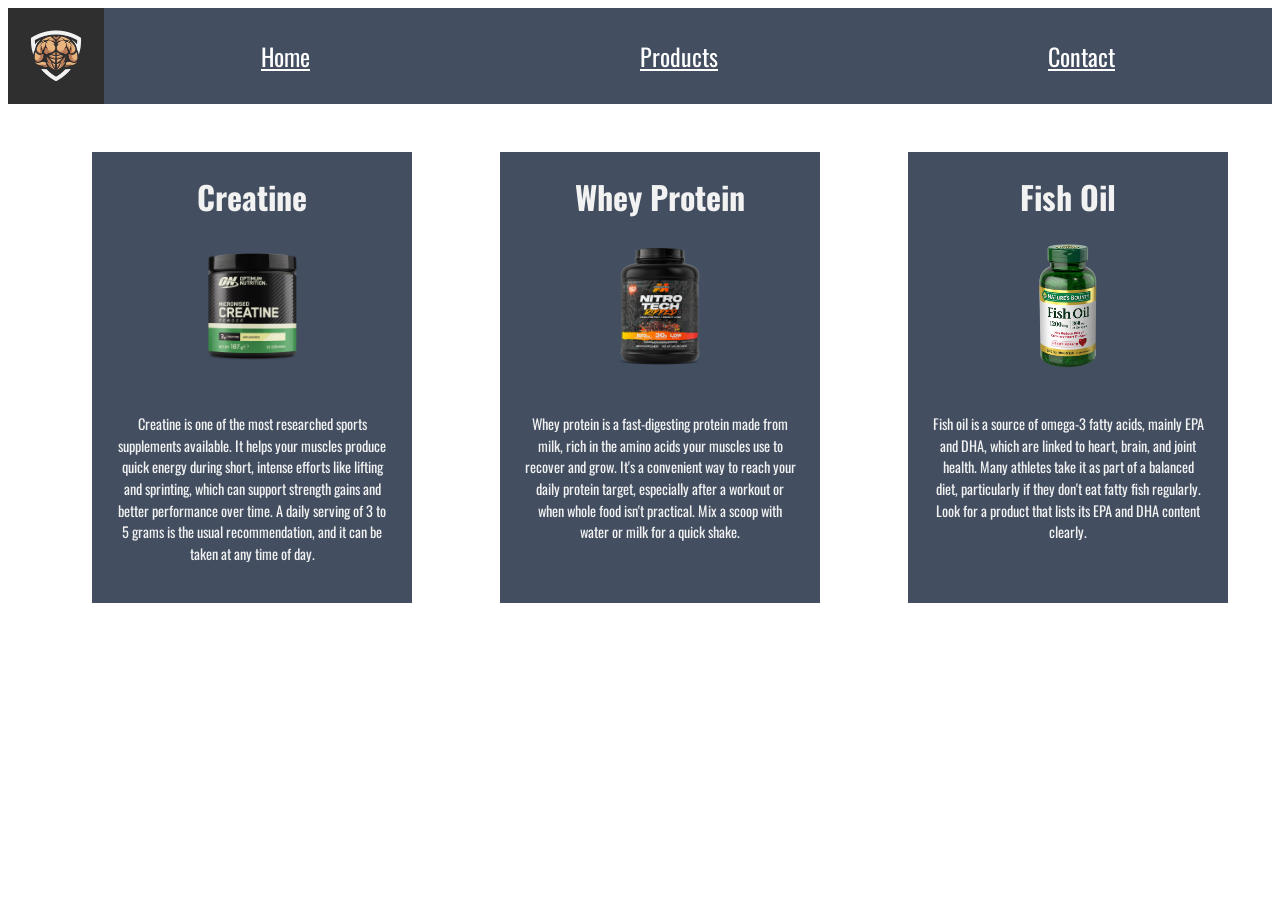
<file: html-css/products.html>
<!DOCTYPE html>
<html lang="en">
  <head>
    <meta charset="UTF-8">
    <title>Muscle Shop Products</title>
    <link rel="preconnect" href="https://fonts.googleapis.com">
    <link rel="preconnect" href="https://fonts.gstatic.com" crossorigin>
    <link href="https://fonts.googleapis.com/css2?family=Oswald:wght@200..700&display=swap" rel="stylesheet">
    <link rel="stylesheet" href="css/style.css">
  </head>
  <body>
    <div>
        <header>
            <img id="logo" src="img/logo.webp" alt="Not Available!">
            <nav>
                <ul class="pages">
                    <li><a href="index.html">Home</a></li>
                    <li><a href="products.html">Products</a></li>
                    <li><a href="contact.html">Contact</a></li>
                </ul>
            </nav>
        </header>
        <main class="productshow">
            <ul class="products">
                <li class="product">
                    <h1>Creatine</h1>
                    <img src="img/creatine.webp" alt="Unavailable!">
                    <p class="productinfo">Creatine is one of the most researched sports supplements available. It helps your muscles produce quick energy during short, intense efforts like lifting and sprinting, which can support strength gains and better performance over time. A daily serving of 3 to 5 grams is the usual recommendation, and it can be taken at any time of day.</p>
                </li>

                <li class="product">
                    <h1 id="whey">Whey Protein</h1>
                    <img src="img/whey.webp" alt="Unavailable!">
                    <p class="productinfo">Whey protein is a fast-digesting protein made from milk, rich in the amino acids your muscles use to recover and grow. It's a convenient way to reach your daily protein target, especially after a workout or when whole food isn't practical. Mix a scoop with water or milk for a quick shake.</p>
                </li>
                <li class="product">
                    <h1>Fish Oil</h1>
                    <img id="fish" src="img/fish.webp" alt="Unavailable!">
                    <p class="productinfo">Fish oil is a source of omega-3 fatty acids, mainly EPA and DHA, which are linked to heart, brain, and joint health. Many athletes take it as part of a balanced diet, particularly if they don't eat fatty fish regularly. Look for a product that lists its EPA and DHA content clearly.</p>
                </li>
            </ul>
        </main>
    </div>
  </body>
</html>
</file>
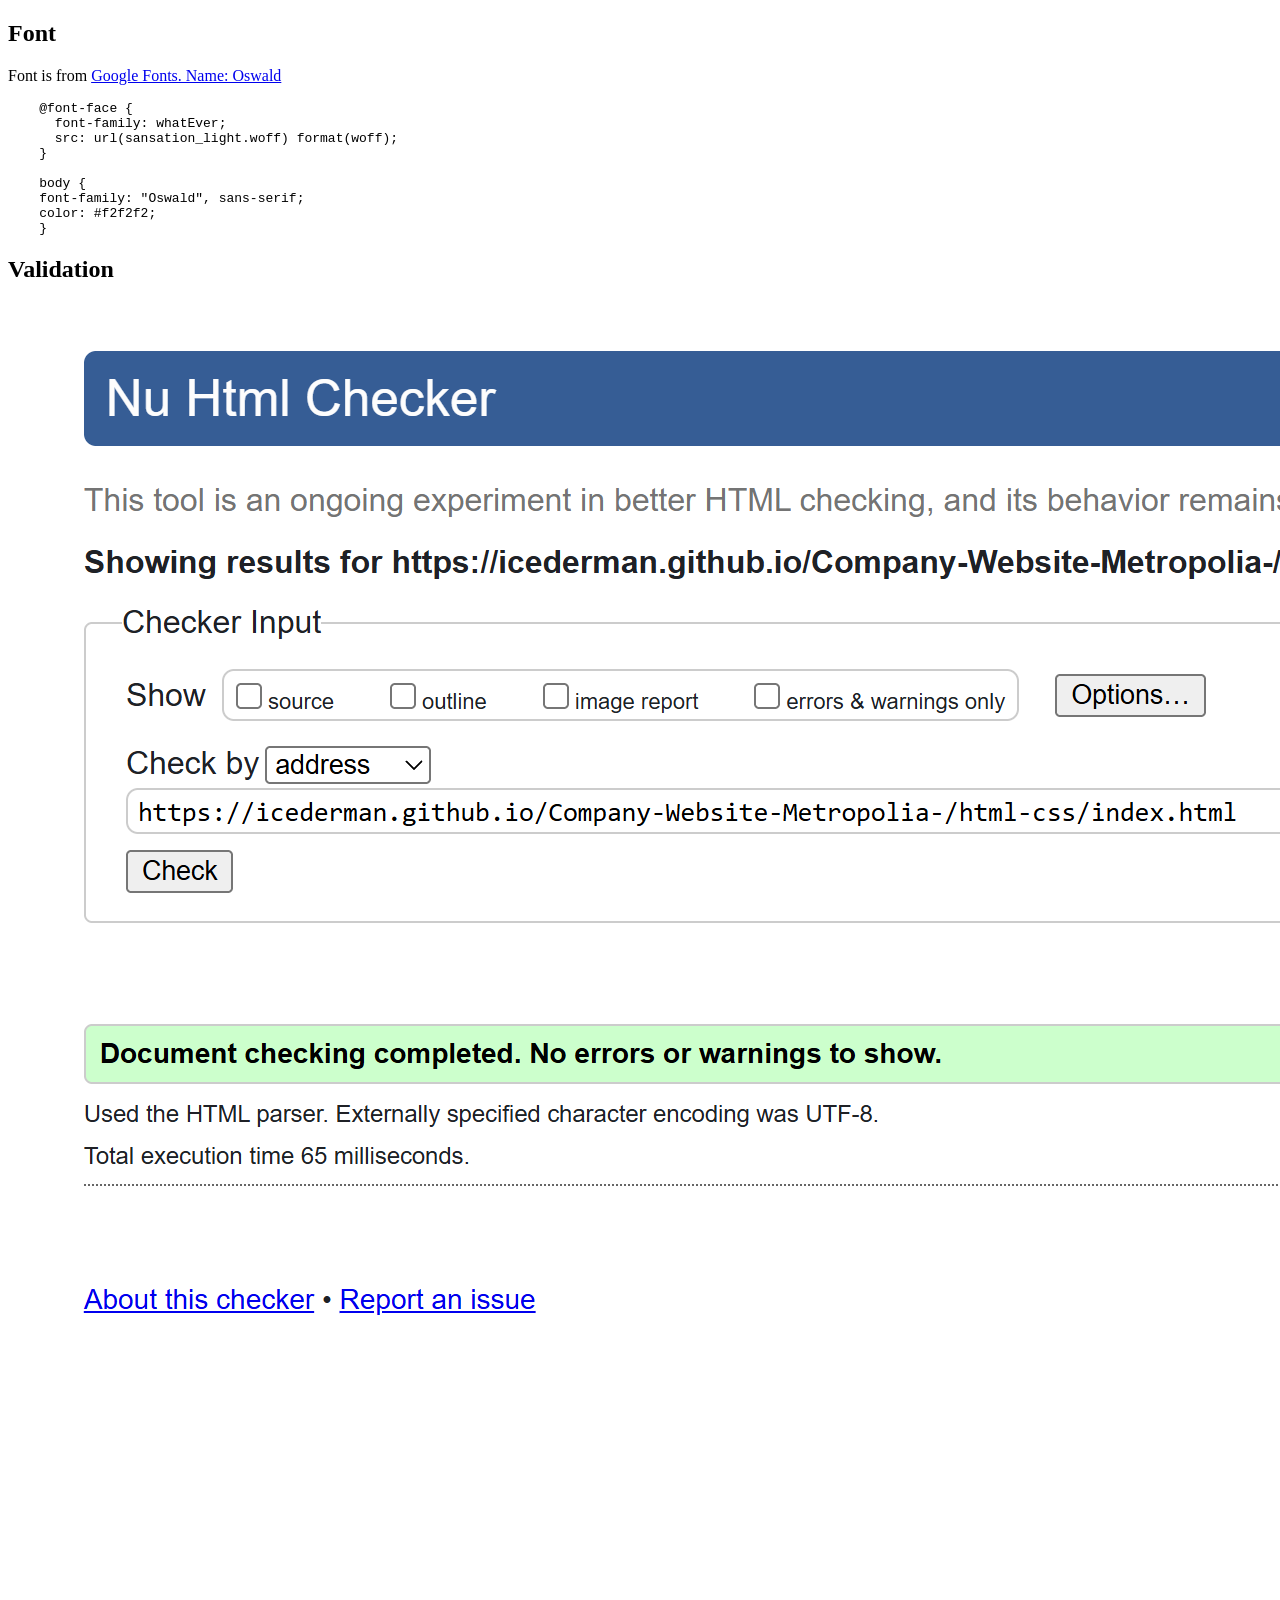
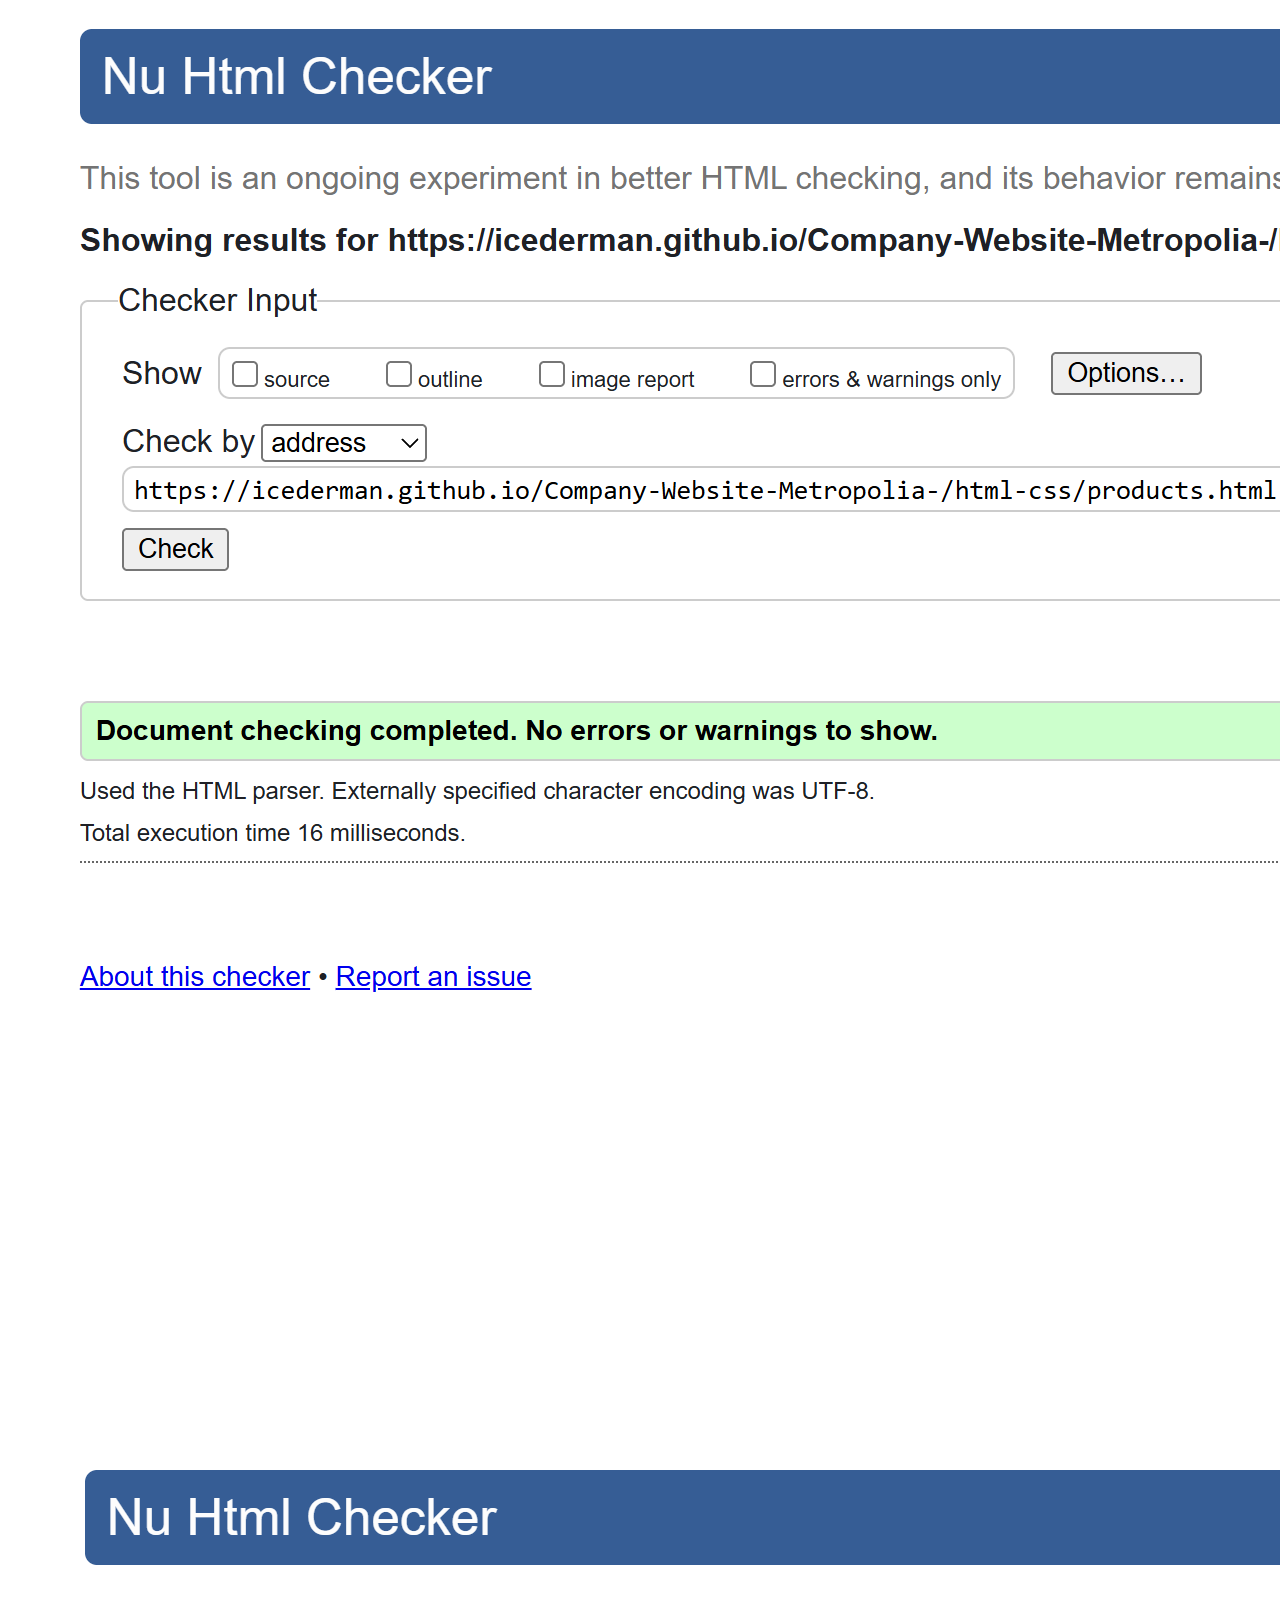
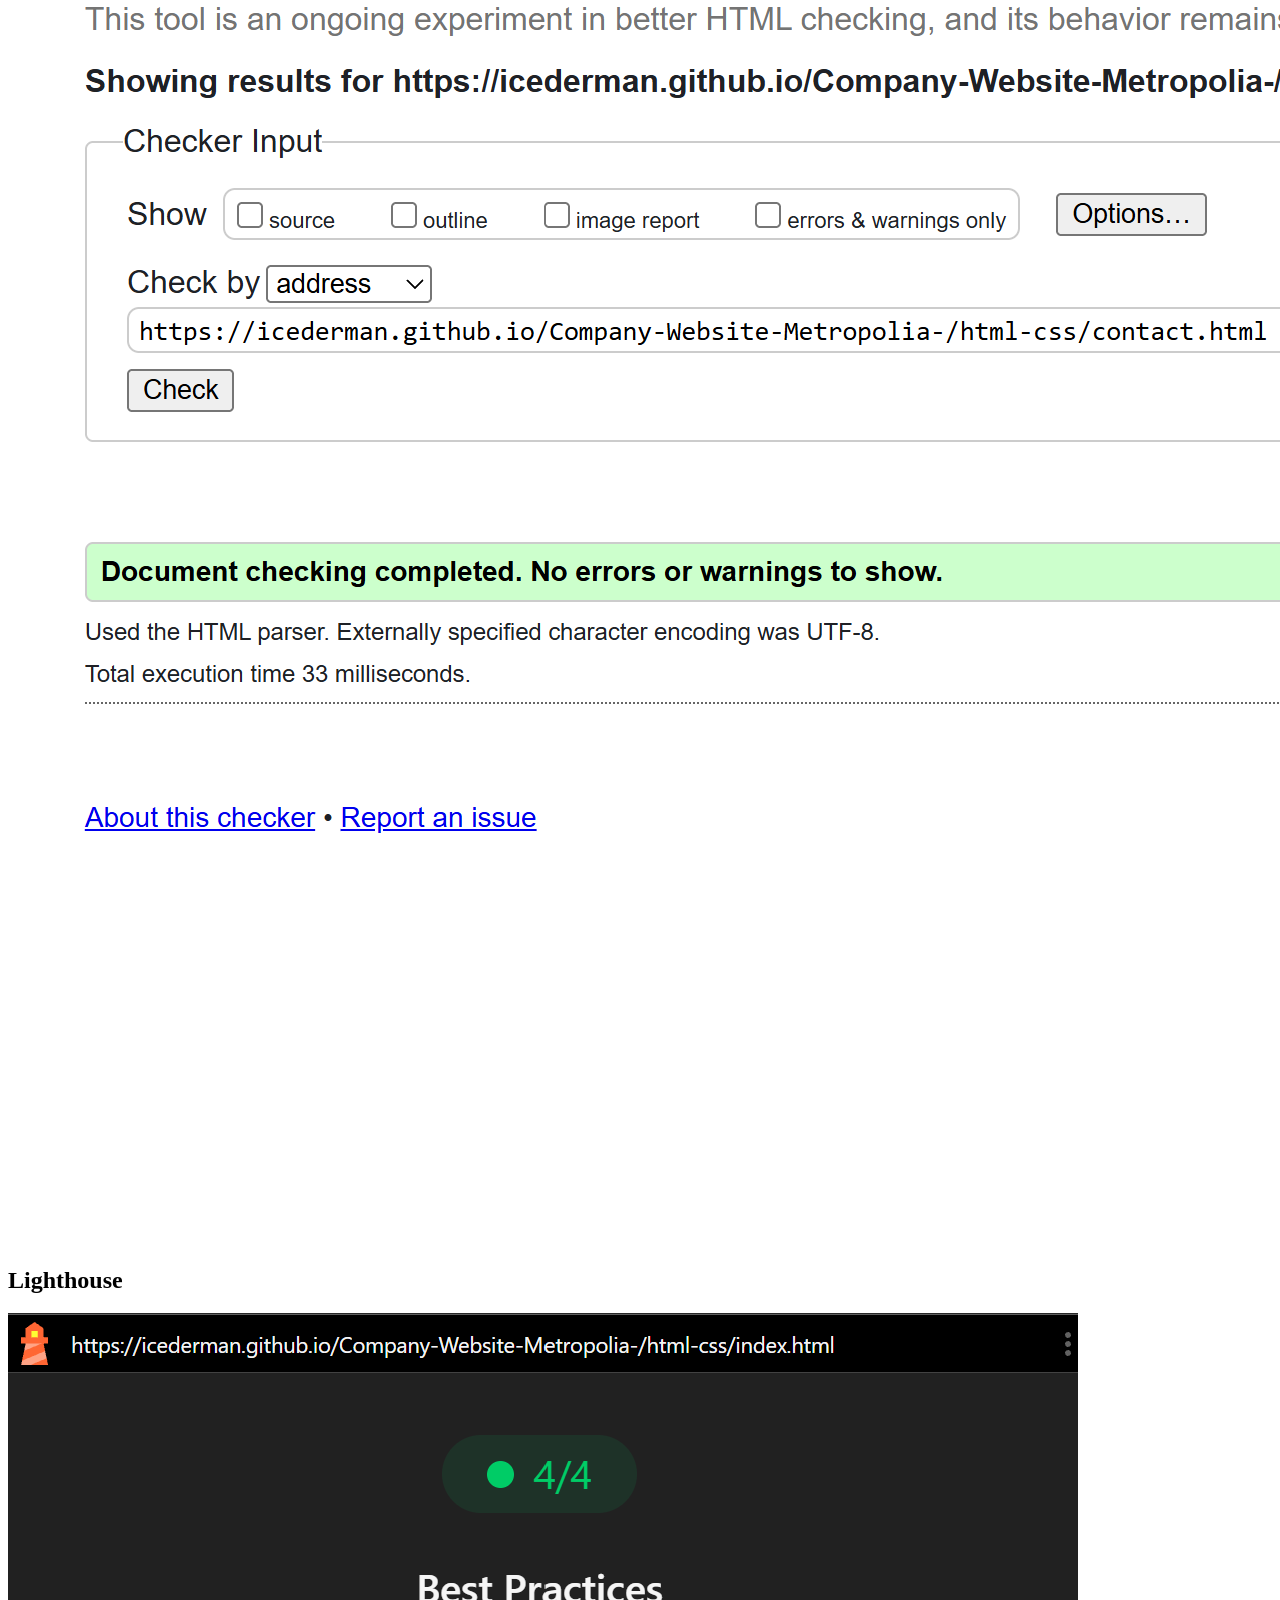
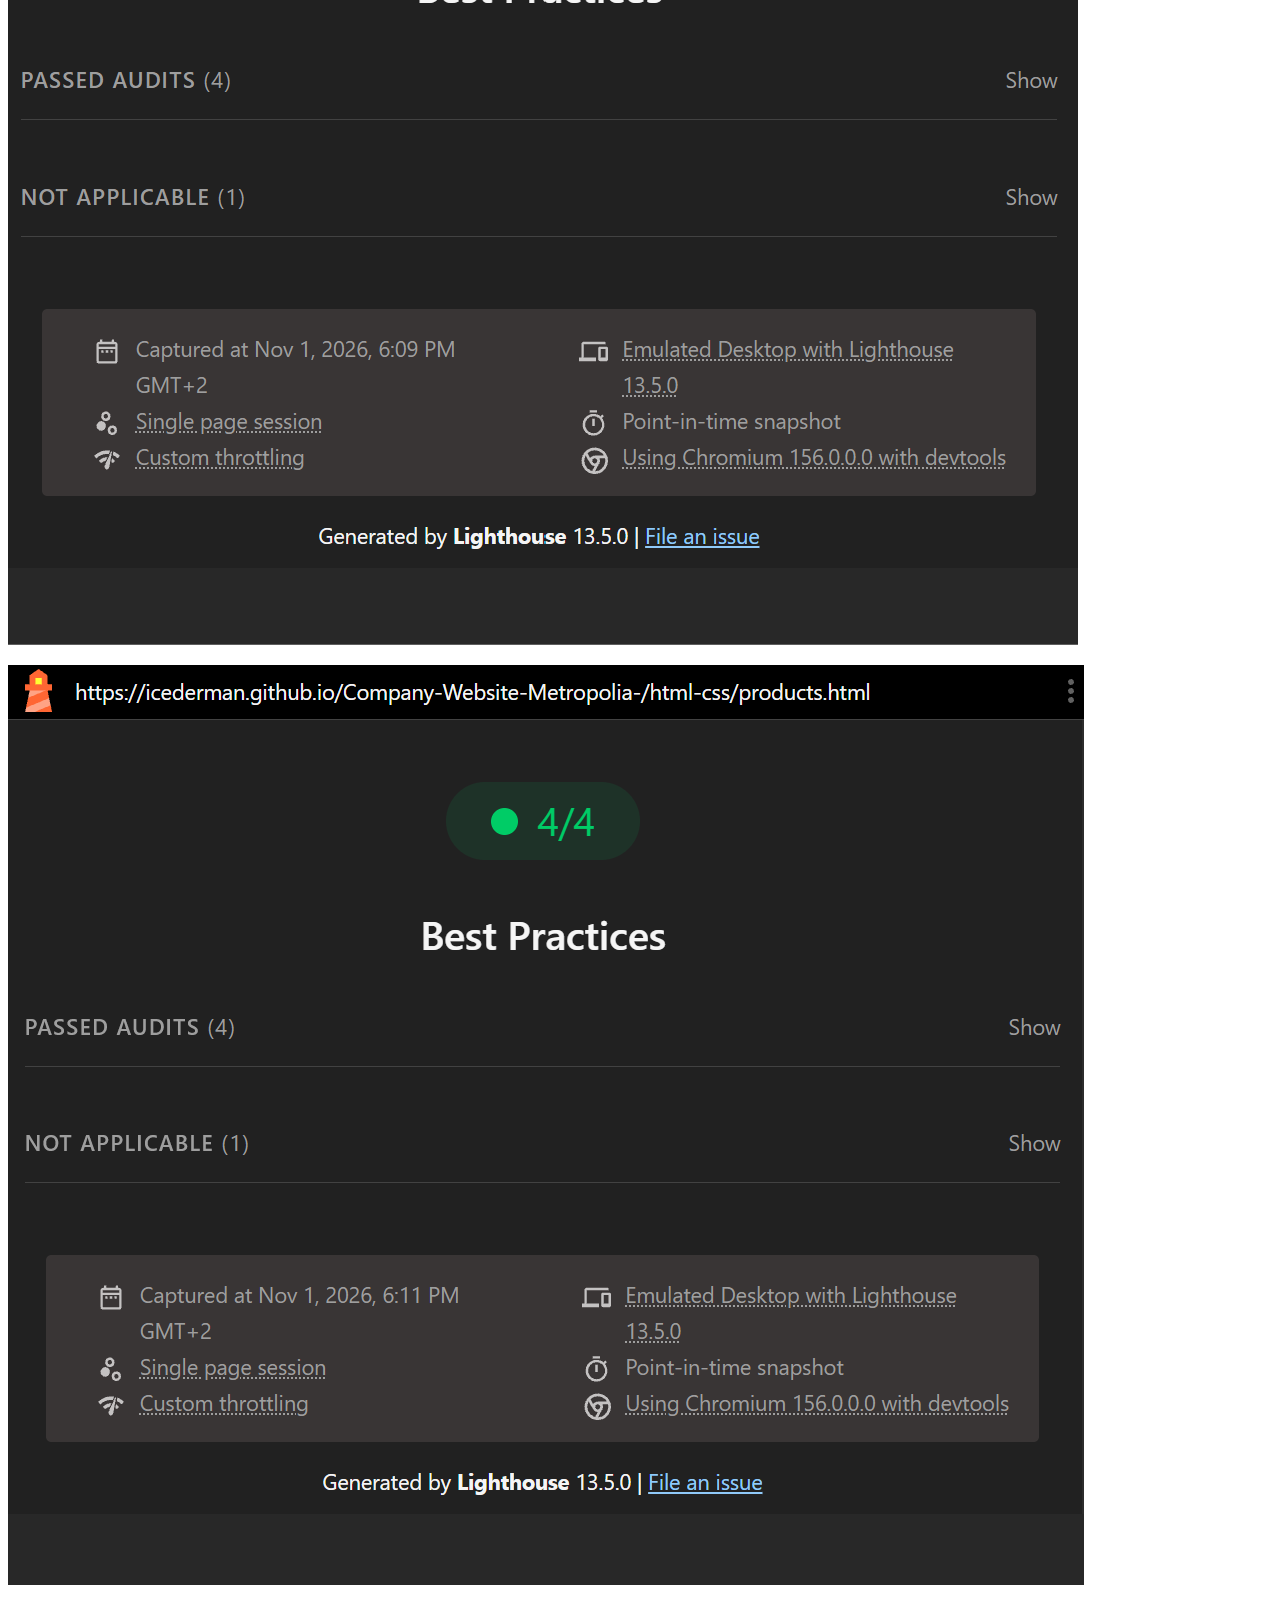
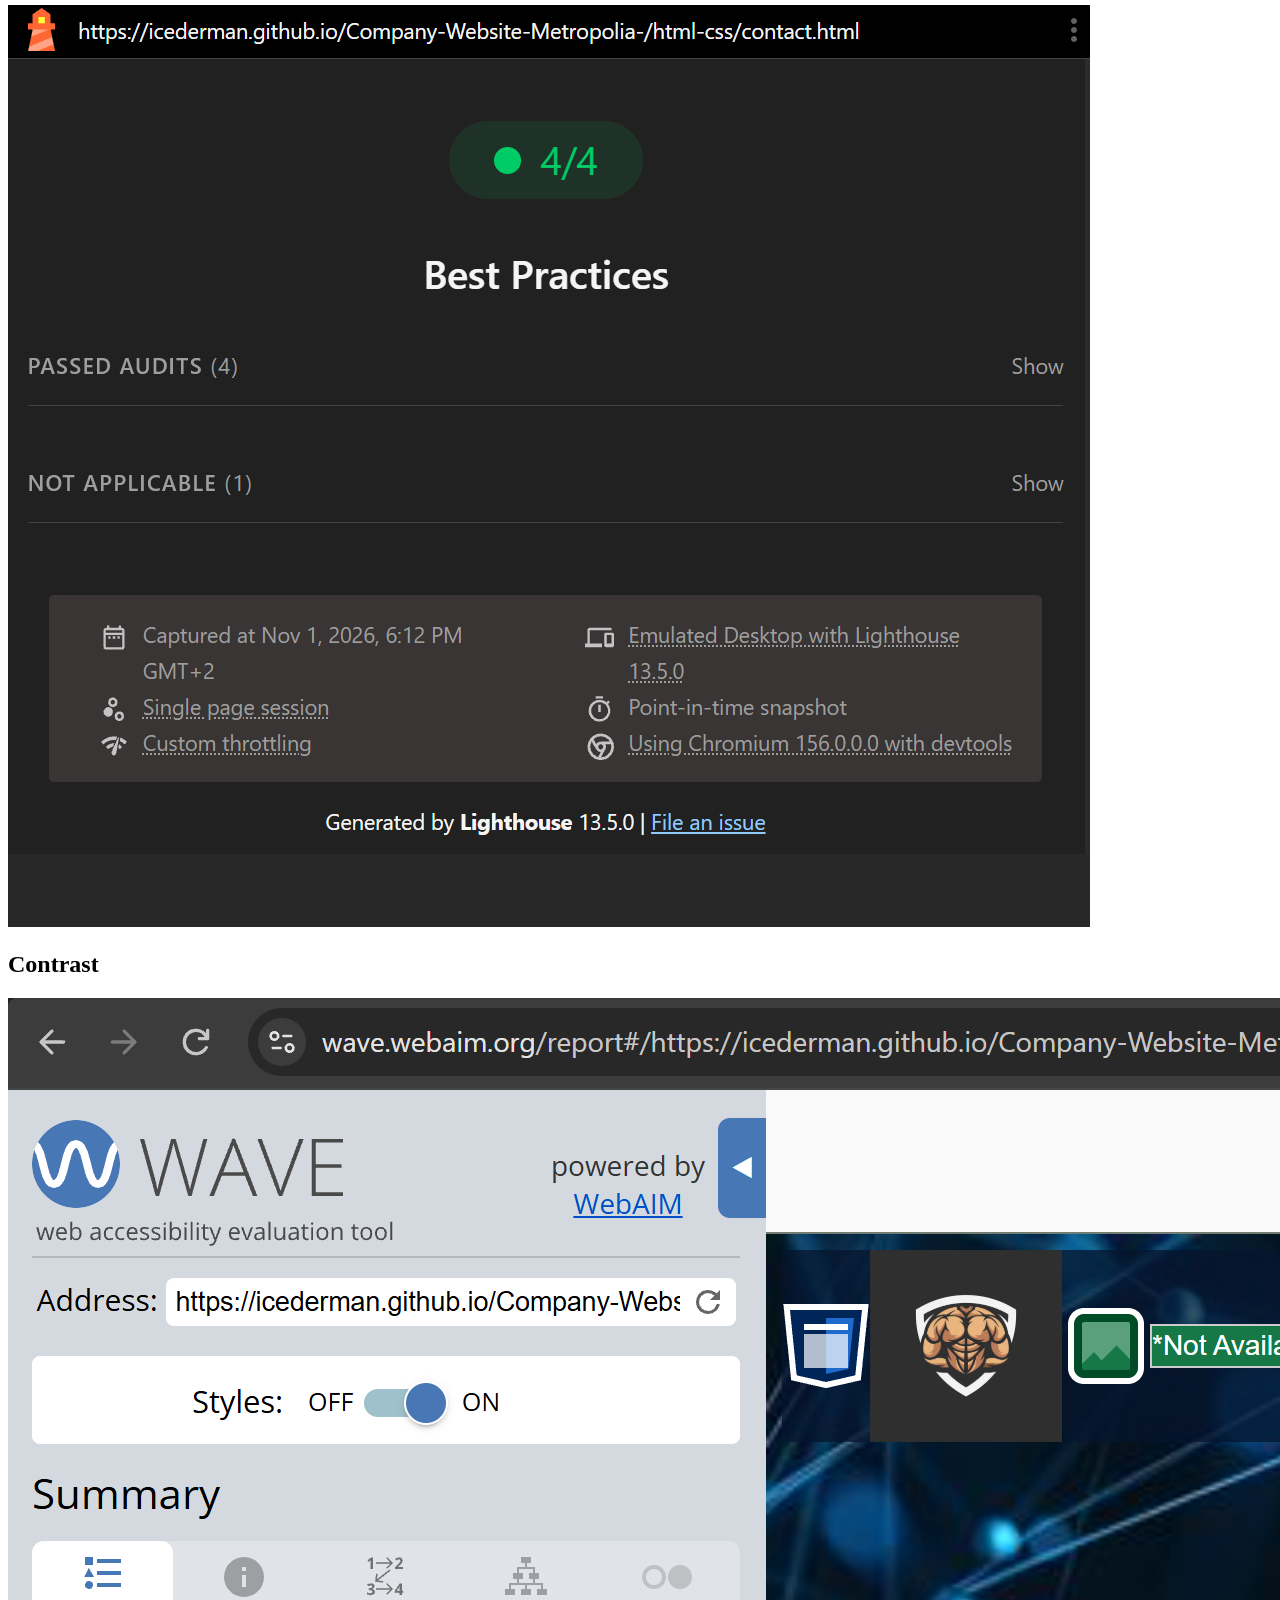
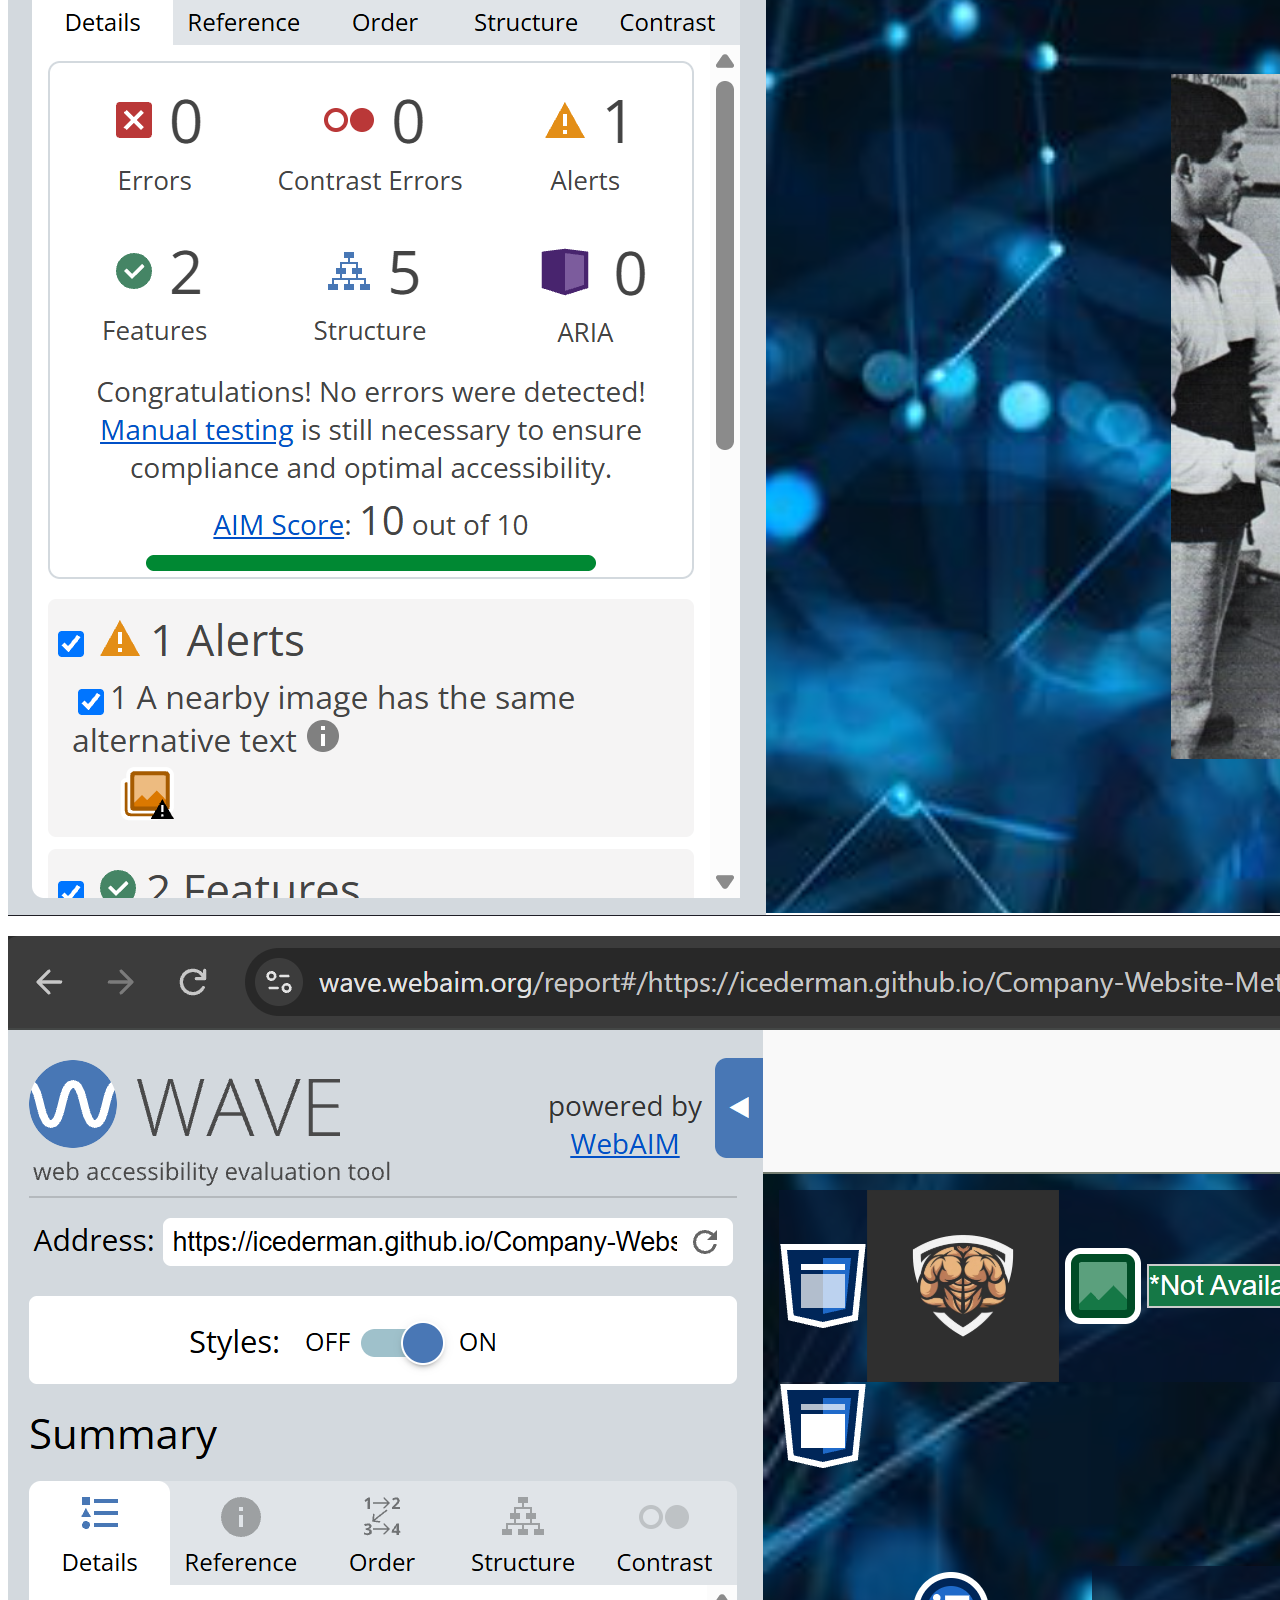
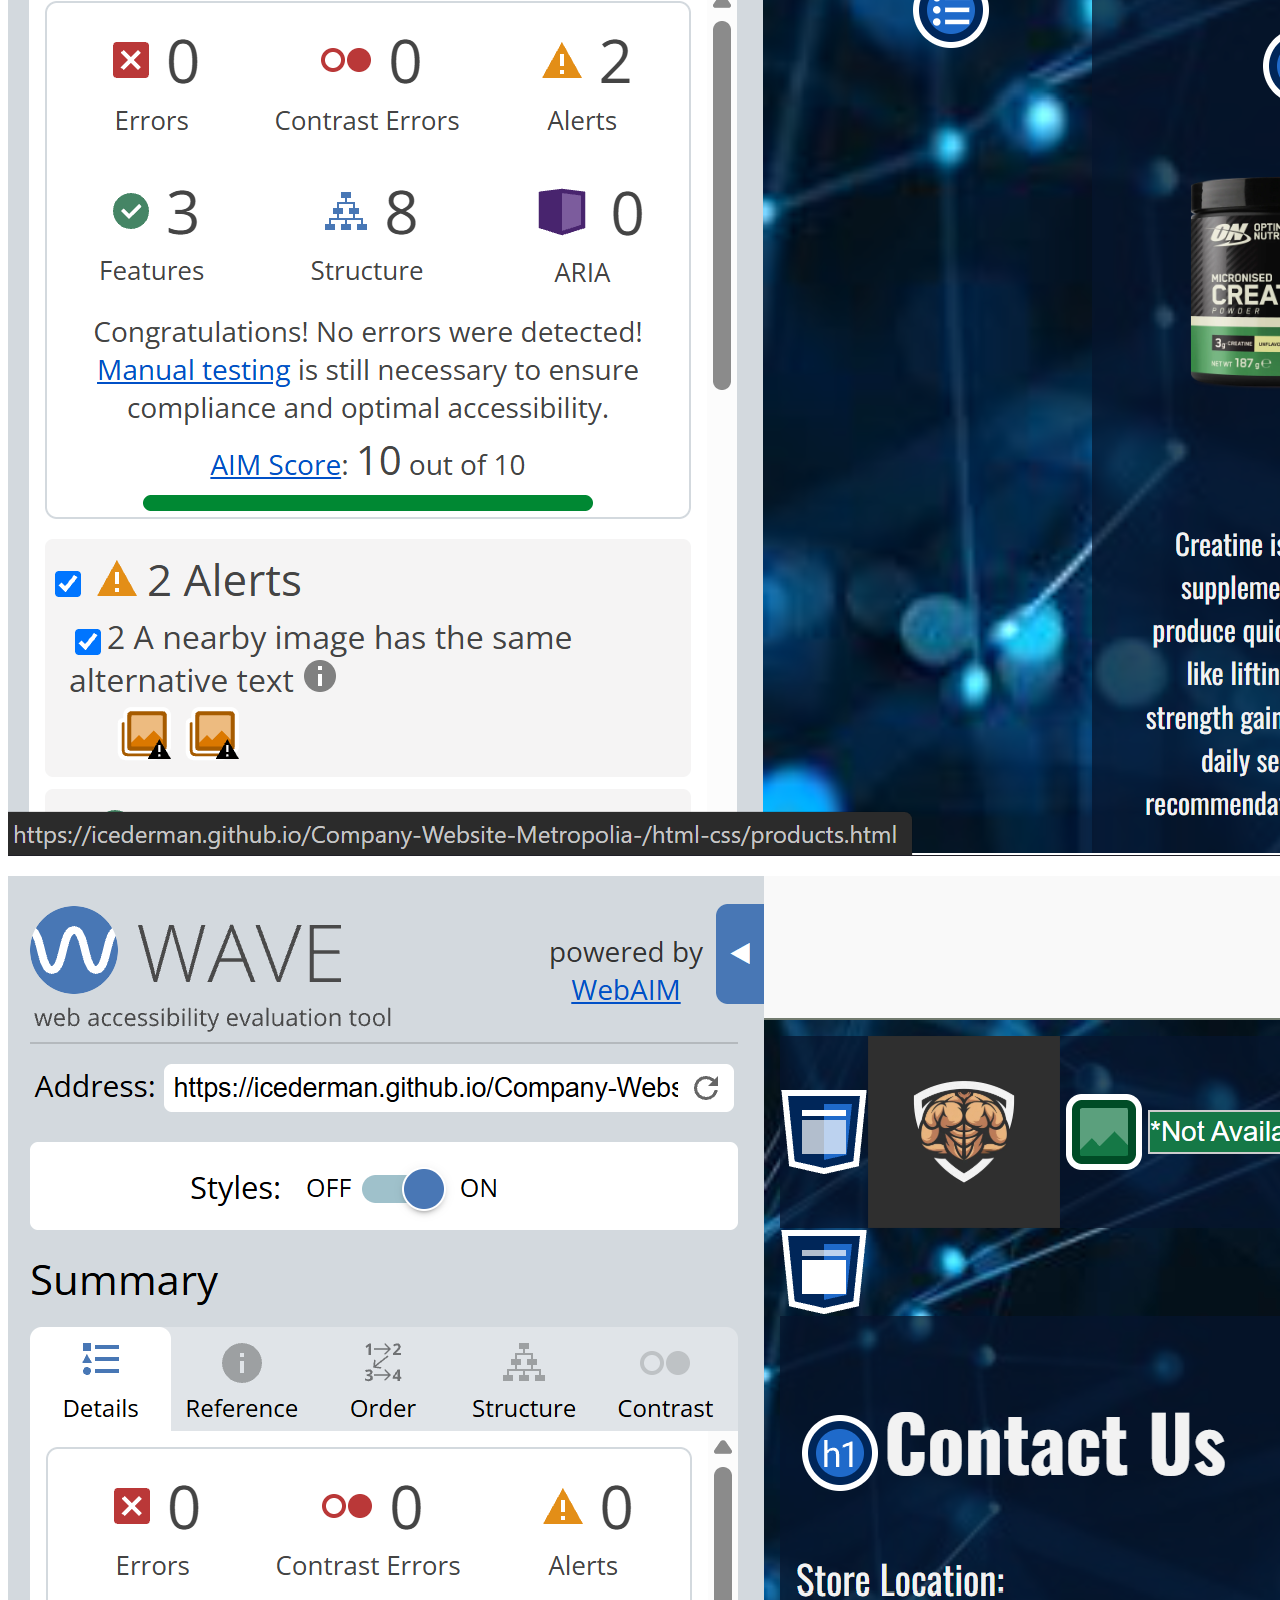
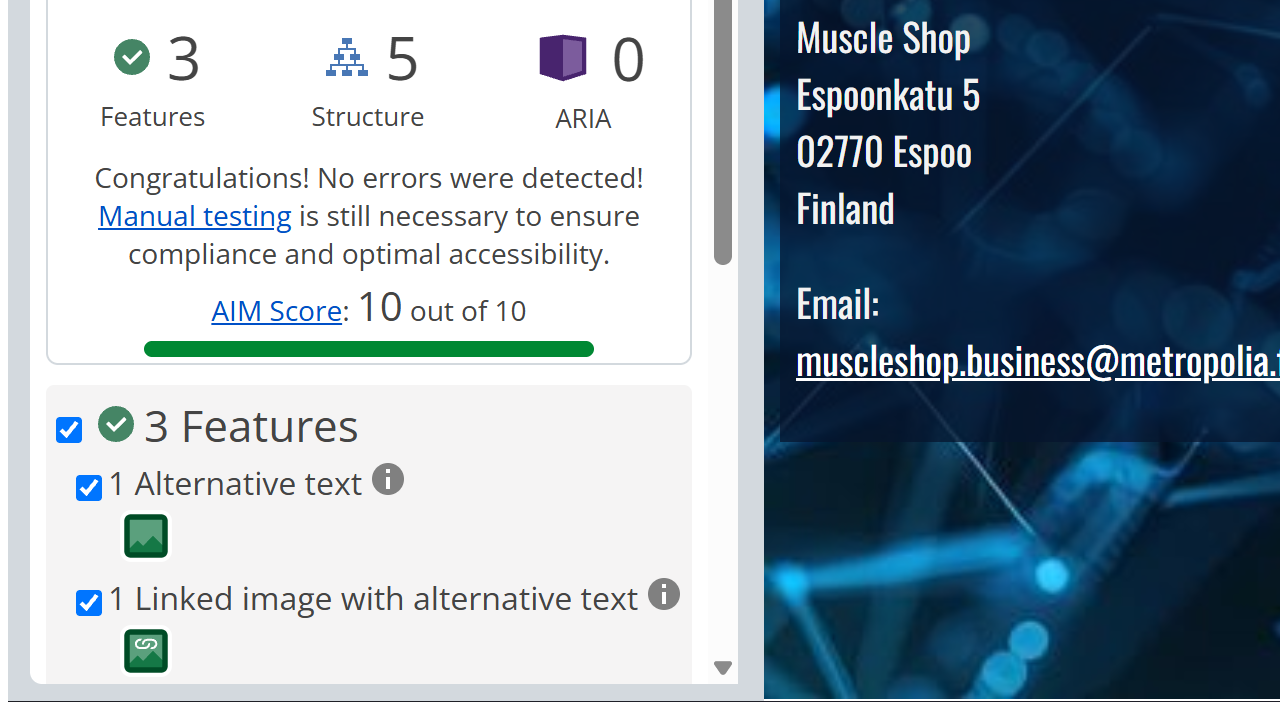
<file: html-css/Results.html>
<!DOCTYPE html>
<html lang="en">
  <head>
    <meta charset="UTF-8" />
    <title>Results</title>
  </head>
  <body>
    <h2>Font</h2>
    <p>
      Font is from
      <a href="https://fonts.google.com/specimen/Oswald"
        >Google Fonts. Name: Oswald</a
      >
    </p>
    <pre>
    @font-face {
      font-family: whatEver;
      src: url(sansation_light.woff) format(woff);
    }

    body {
    font-family: "Oswald", sans-serif;
    color: #f2f2f2;
    }
</pre
    >
    <h2>Validation</h2>
    <p>
      <img src="img/valid-1.png">
    </p>
    <p>
       <img src="img/valid-2.png">
    </p>
    <p>
        <img src="img/valid-3.png">
    </p>
    <h2>Lighthouse</h2>
    <p>
      <img src="img/lighthouse-1.png">
    </p>
    <p>
       <img src="img/lighthouse-2.png">
    </p>
    <p>
        <img src="img/lighthouse-3.png">
    </p>
    <h2>Contrast</h2>
    <p>
      <img src="img/contrast-1.png">
    </p>
    <p>
       <img src="img/contrast-2.png">
    </p>
    <p>
        <img src="img/contrast-3.png">
    </p>
  </body>
</html>
</file>
<file: html-css/css/style.css>
html {
    min-height: 100%;
    background-image: url(https://i.pinimg.com/736x/24/fd/82/24fd826a00797d9380f51861632d1643.jpg);
    background-repeat: no-repeat;
    background-size: cover;
}



body {
    font-family: "Oswald", sans-serif;
    color: #f2f2f2;
}


header {
    display: flex;
    align-items: center;
    background-color: rgba(5, 20, 45, 0.75);
    width: 100%;
    font-size: 1.5rem;
}

#logo {
    height: 6rem;
    width: auto;
}

nav {
    flex: 1;
}

.pages {
    display: flex;
    justify-content: space-around;
    list-style: none;
    gap: 1rem;
    margin: 0;
    padding: 0;
}

a {

    color: white;
}

a:hover {
    color:aqua;
}

.home {
    display: flex;
    flex-direction: column;
    justify-content: center;
    align-items: center;
    text-align: center;
}

#name {
    margin-bottom: 0;
    background-color: rgba(5, 20, 45, 0.75);
}

#mainimg {
    width: 30rem;
    max-width: 90%;
    height: auto;
}


#intro {
    font-size: 1.2rem;
    background-color:  rgba(5, 20, 45, 0.75);
    padding: 0.5rem;
}

.products {
    margin-top: 3rem;
    display: flex;
    list-style: none;
    flex-wrap: wrap;
    justify-content: space-around;
}

.product {
    width: 20rem;
    max-width: 100%;
    background-color: rgba(5, 20, 45, 0.75);
    text-align: center;
}

#whey {
    white-space: nowrap;
}

.product img {
    width: 40%;
}

#fish {
    width: 30%;
}
.productinfo {
    padding: 1.5rem;
    font-size: 0.9rem;
    line-height: 1.5;
}

.contact {
    display: flex;
    gap: 2rem;
}

.contact-info {
    font-size: 1.2rem;
    background-color: rgba(5, 20, 45, 0.75);
    padding: 0.5rem;
}

#map {
    margin-top: 2rem;
    width: 70%
}

#map img {
    width: 100%
}
</file>
